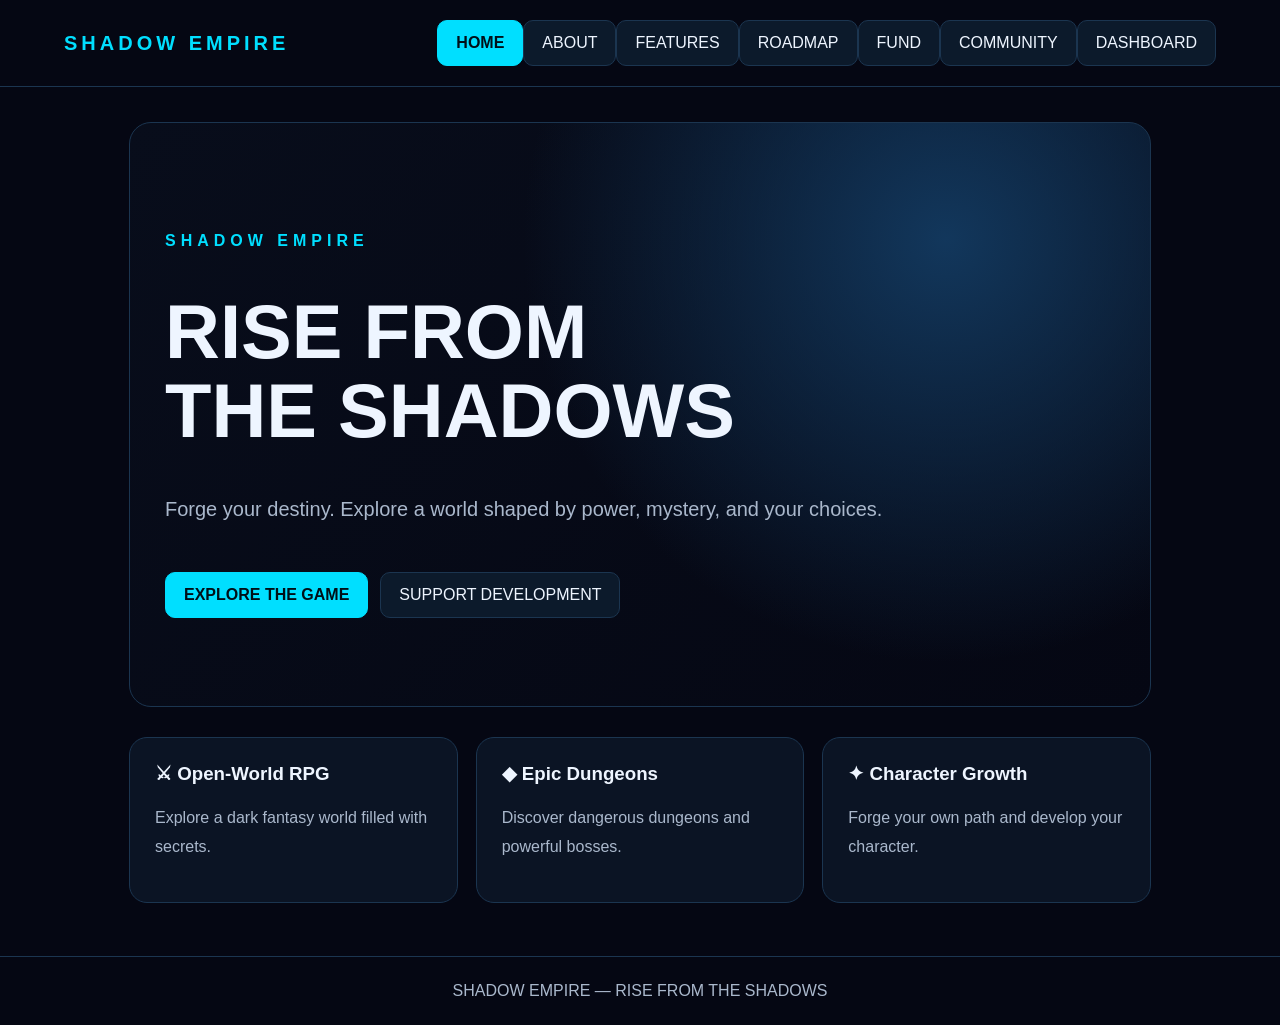
<file: index.html>
<!doctype html>
<html lang="en">
<head>
  <meta charset="UTF-8">
  <meta name="viewport" content="width=device-width, initial-scale=1.0">
  <meta name="theme-color" content="#050912">
  <meta name="description" content="Shadow Empire — Forge your destiny. Rise from the shadows.">
  <title>Shadow Empire | Rise From The Shadows</title>
</head>
<body>
  <div id="app"></div>
  <script src="./src/main.js" defer></script>
</body>
</html>
</file>
